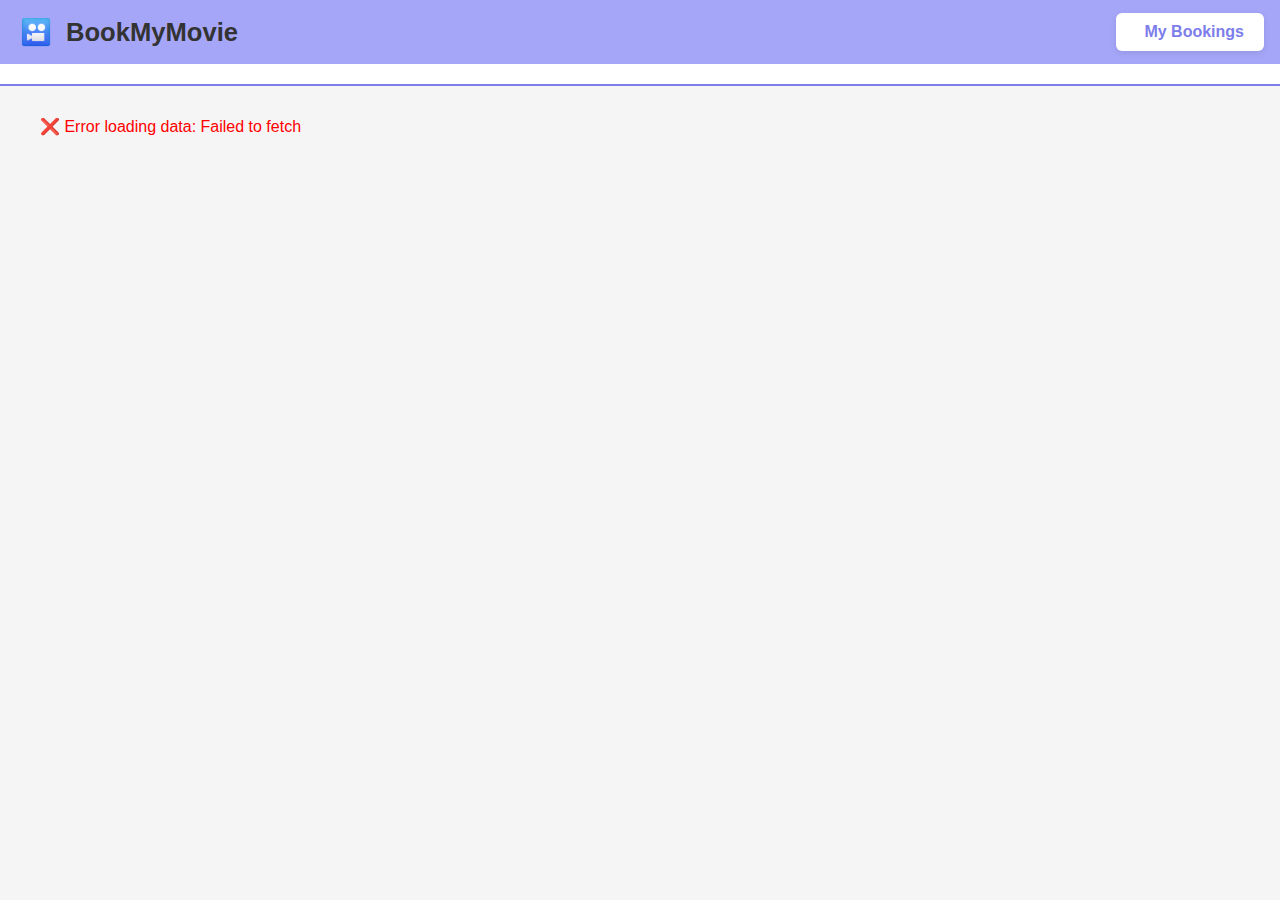
<file: forms/showtimes/show.html>
<!DOCTYPE html>
<html lang="en">
<head>
  <meta charset="UTF-8">
  <meta name="viewport" content="width=device-width, initial-scale=1">
  <title>Movie Showtimes</title>
  <link rel="stylesheet" href="show.css">
</head>
<body>
  <!-- Nav Bar -->
  <nav class="navbar">
    <div class="nav-center">
      <img src="./movie-icon.png" alt="🎬" class="logo-icon">
      <h2>BookMyMovie</h2>
    </div>
    <!-- Booked Seats Button -->
    <div class="nav-right">
      <button id="bookedSeatsBtn" class="booked-btn">
        <i class="fas fa-bookmark"></i> My Bookings
      </button>
    </div>
  </nav>

  <!-- Date bar -->
  <div class="date-bar" id="dateBar"></div>

  <!-- Movies list -->
  <div id="showtimesContainer"></div>

  <!-- Firebase SDK -->
 

  <script src="show.js"></script>
</body>
</html>
</file>
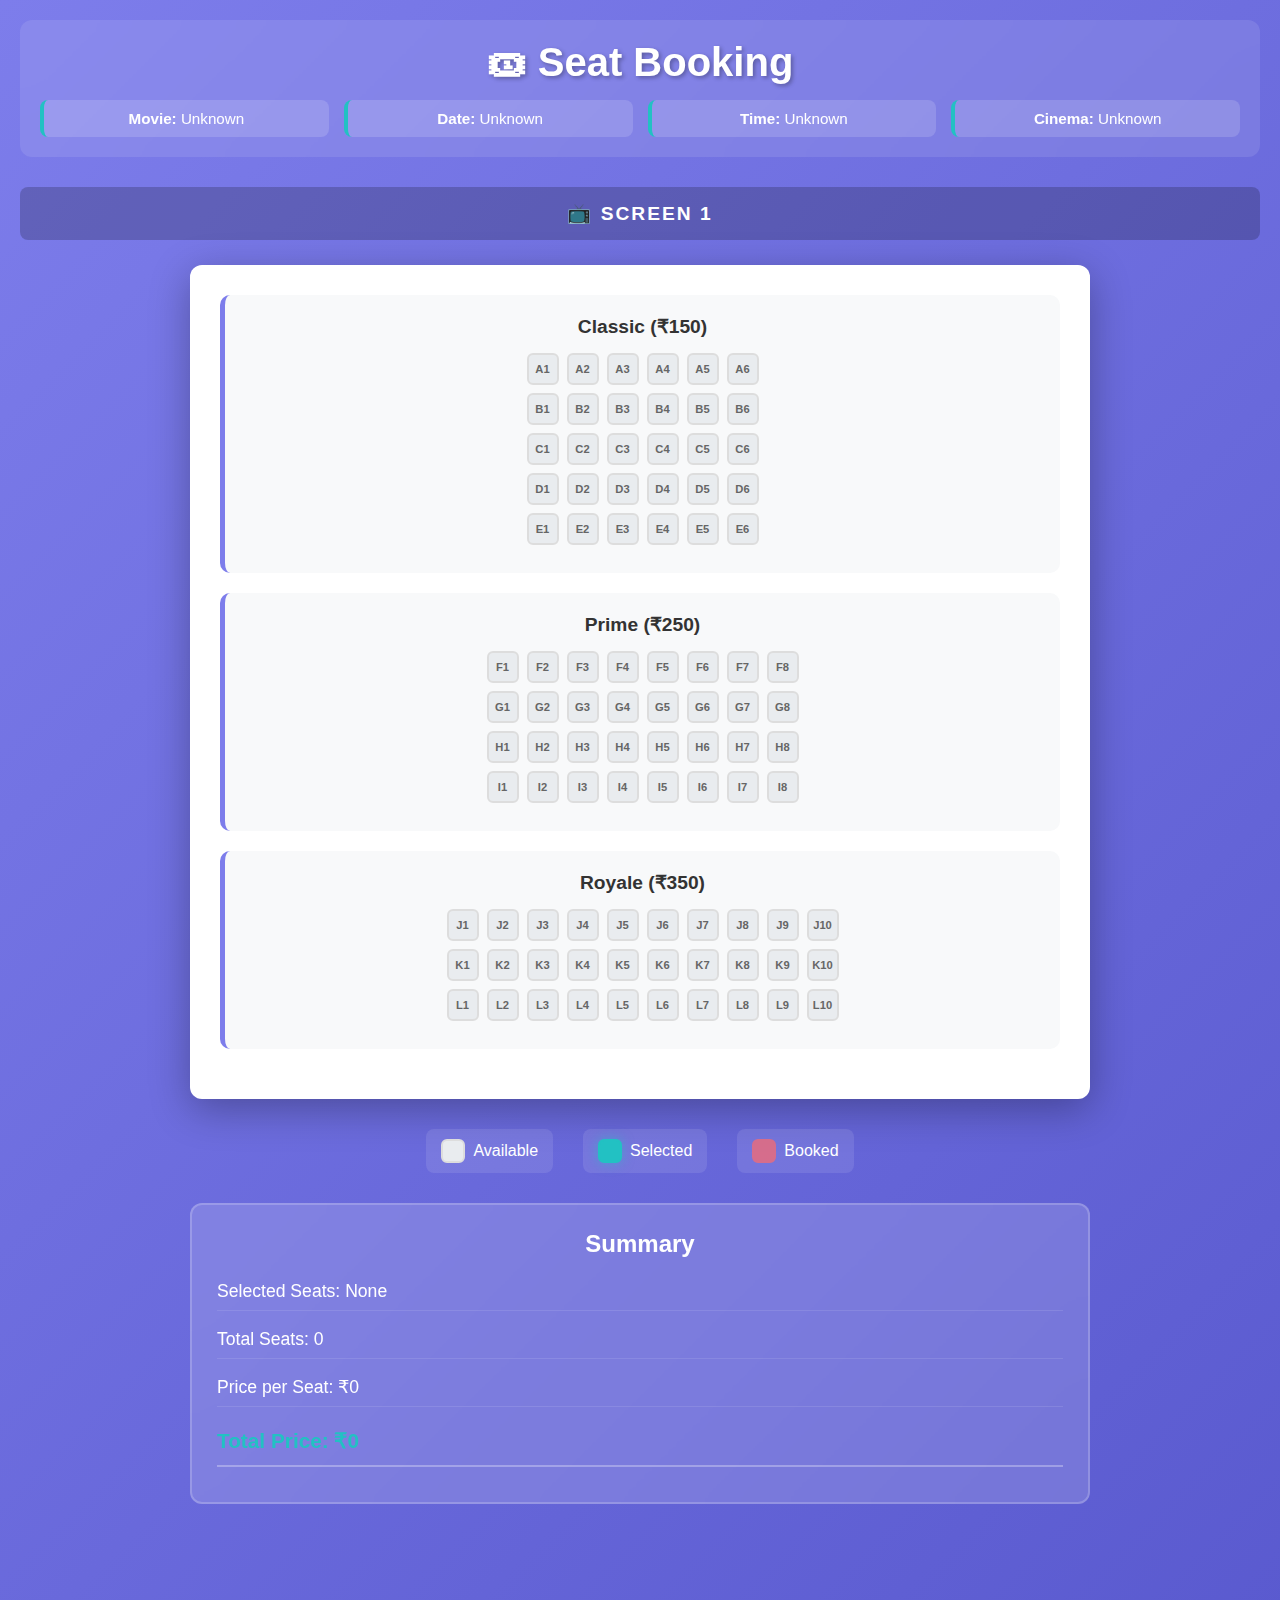
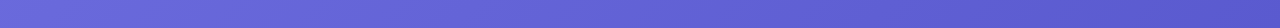
<file: forms/showtimes/seats/seats.html>
<!DOCTYPE html>
<html lang="en">
<head>
  <meta charset="UTF-8">
  <meta name="viewport" content="width=device-width, initial-scale=1.0">
  <title>🎟 Seat Booking</title>
  <link rel="stylesheet" href="seats.css">
</head>
<body>
  <div class="header">
    <h1>🎟 Seat Booking</h1>
    <div class="booking-info">
      <p><strong>Movie:</strong> <span id="movieName">-</span></p>
      <p><strong>Date:</strong> <span id="dateDisplay">-</span></p>
      <p><strong>Time:</strong> <span id="timeDisplay">-</span></p>
      <p><strong>Cinema:</strong> <span id="cinemaDisplay">-</span></p>
    </div>
  </div>

  <div class="screen-display">📺 SCREEN 1</div>

  <div id="seatContainer" class="seat-container"></div>

  <div class="legend">
    <div class="legend-item">
      <div class="seat available"></div>
      <span>Available</span>
    </div>
    <div class="legend-item">
      <div class="seat selected"></div>
      <span>Selected</span>
    </div>
    <div class="legend-item">
      <div class="seat booked"></div>
      <span>Booked</span>
    </div>
  </div>

  <div class="summary">
    <h2>Summary</h2>
    <p>Selected Seats: <span id="selectedSeats">None</span></p>
    <p>Total Seats: <span id="seatCount">0</span></p>
    <p>Price per Seat: ₹<span id="pricePerSeat">0</span></p>
    <p class="total">Total Price: ₹<span id="totalPrice">0</span></p>
  </div>

  <button id="bookButton" class="book-btn hidden">Book Now</button>

  <script src="seats.js"></script>
</body>
</html>
</file>
<file: forms/showtimes/show.css>
/* General styles */
body {
  font-family: "Segoe UI", sans-serif;
  background: #f5f5f5;
  margin: 0;
  padding: 0;
}

/* Navbar */
.navbar {
  background: rgb(166, 166, 249);
  color: white;
  display: flex;
  justify-content: space-between;
  align-items: center;
  padding: 12px 16px;
  flex-wrap: wrap;
  box-shadow: 0 2px 8px rgba(0, 0, 0, 0.1);
}

.nav-center {
  display: flex;
  flex-direction: row;
  justify-content: flex-start;
  align-items: center;
  gap: 10px;
}

.logo-icon {
  width: 40px;
  height: 40px;
  object-fit: contain;
}

.nav-center h2 {
  margin: 0;
  font-size: 1.6rem;
  color: #333;
  font-weight: 700;
}

/* Booked Seats Navigation Button */
.nav-right {
  display: flex;
  align-items: center;
}

.booked-btn {
  padding: 10px 20px;
  border: none;
  border-radius: 6px;
  background: white;
  color: rgb(125, 125, 235);
  font-weight: 600;
  font-size: 1rem;
  cursor: pointer;
  transition: all 0.3s ease;
  display: flex;
  align-items: center;
  gap: 8px;
  box-shadow: 0 2px 6px rgba(0, 0, 0, 0.1);
}

.booked-btn:hover {
  background: #f0f0f0;
  transform: translateY(-2px);
  box-shadow: 0 4px 12px rgba(0, 0, 0, 0.15);
}

.booked-btn:active {
  transform: translateY(0);
}

.booked-btn i {
  font-size: 1.2rem;
}

/* Date bar */
.date-bar {
  display: flex;
  overflow-x: auto;
  gap: 10px;
  padding: 10px;
  background: #fff;
  border-bottom: 2px solid rgb(125, 125, 235);
}

.date-btn {
  padding: 8px 14px;
  border: none;
  border-radius: 6px;
  background: #ddd;
  cursor: pointer;
  font-weight: 500;
  transition: all 0.3s ease;
  white-space: nowrap;
}

.date-btn:hover {
  background: #ccc;
}

.date-btn.active {
  background: rgb(125, 125, 235);
  color: white;
  box-shadow: 0 2px 6px rgba(125, 125, 235, 0.3);
}

.date-btn.disabled {
  background: #eee;
  color: #aaa;
  cursor: not-allowed;
  opacity: 0.6;
}

/* Movie cards */
#showtimesContainer {
  padding: 15px;
  max-width: 1200px;
  margin: 0 auto;
}

.showtime-card {
  background: #fff;
  border-radius: 10px;
  padding: 15px;
  margin-bottom: 15px;
  box-shadow: 0 2px 5px rgba(0, 0, 0, 0.1);
  transition: all 0.3s ease;
}

.showtime-card:hover {
  box-shadow: 0 4px 12px rgba(0, 0, 0, 0.15);
}

.movie-title {
  font-size: 1.1rem;
  font-weight: bold;
  color: #333;
  margin-bottom: 8px;
}

.theatre {
  color: rgb(125, 125, 235);
  font-weight: bold;
  margin-top: 8px;
  font-size: 0.95rem;
}

.time-btn {
  background: #eaf0ff;
  border: 1px solid rgb(125, 125, 235);
  color: rgb(125, 125, 235);
  border-radius: 5px;
  padding: 6px 10px;
  margin: 5px 5px 0 0;
  cursor: pointer;
  font-weight: 500;
  transition: all 0.2s ease;
}

.time-btn:hover {
  background: rgb(125, 125, 235);
  color: white;
  transform: scale(1.05);
}

/* Disabled/selected states for time buttons */
.time-btn.disabled {
  background: #f0f0f0;
  color: #aaa;
  border-color: #ddd;
  cursor: not-allowed;
  opacity: 0.8;
}

.time-btn.selected {
  background: rgb(125, 125, 235);
  color: #fff;
  border-color: rgb(125, 125, 235);
  box-shadow: 0 0 8px rgba(125, 125, 235, 0.5);
}

/* Choose Seat button placed at bottom of the showtime card */
.choose-seat {
  display: block;
  width: 40%;
  margin: 0 auto;
  margin-top: 12px;
  padding: 10px;
  border: none;
  border-radius: 6px;
  background: rgb(125, 125, 235);
  color: white;
  font-weight: 600;
  cursor: pointer;
  transition: all 0.3s ease;
}

.choose-seat:hover {
  background: rgb(100, 100, 210);
  transform: translateY(-2px);
  box-shadow: 0 4px 10px rgba(125, 125, 235, 0.3);
}

.choose-seat:active {
  transform: translateY(0);
}

/* Responsive design */
@media (max-width: 768px) {
  .navbar {
    flex-direction: column;
    gap: 10px;
  }

  .nav-center {
    width: 100%;
    justify-content: space-between;
  }

  .nav-right {
    width: 100%;
  }

  .booked-btn {
    width: 100%;
    justify-content: center;
  }

  .date-bar {
    flex-wrap: nowrap;
    overflow-x: auto;
  }

  .showtime-card {
    font-size: 0.95rem;
    padding: 12px;
  }

  .movie-title {
    font-size: 1rem;
  }

  .time-btn {
    padding: 5px 8px;
    font-size: 0.9rem;
  }
}

@media (max-width: 480px) {
  .navbar {
    padding: 10px;
  }

  .nav-center h2 {
    font-size: 1.3rem;
  }

  .logo-icon {
    width: 32px;
    height: 32px;
  }

  .booked-btn {
    padding: 8px 15px;
    font-size: 0.9rem;
    width:40%;
    margin: 0 auto;
  }

  .booked-btn i {
    font-size: 1rem;
  }

  #showtimesContainer {
    padding: 10px;
  }

  .showtime-card {
    padding: 10px;
    margin-bottom: 10px;
  }

  .theatre {
    font-size: 0.9rem;
  }

  .time-btn {
    padding: 4px 6px;
    font-size: 0.8rem;
    margin: 4px 4px 0 0;
  }

  .choose-seat {
    padding: 8px;
    font-size: 0.9rem;
  }
}
</file>
<file: forms/showtimes/seats/seats.css>
* {
  margin: 0;
  padding: 0;
  box-sizing: border-box;
}

body {
  font-family: 'Poppins', Arial, sans-serif;
  background: linear-gradient(135deg, #7d7deb 0%, #5a5acf 100%);
  color: white;
  min-height: 100vh;
  padding: 20px;
}

.header {
  text-align: center;
  margin-bottom: 30px;
  background: rgba(255,255,255,0.1);
  padding: 20px;
  border-radius: 12px;
  backdrop-filter: blur(10px);
}

.header h1 {
  font-size: 2.5rem;
  margin-bottom: 15px;
  text-shadow: 2px 2px 4px rgba(0,0,0,0.3);
}

.booking-info {
  display: grid;
  grid-template-columns: repeat(auto-fit, minmax(200px, 1fr));
  gap: 15px;
  font-size: 0.95rem;
}

.booking-info p {
  background: rgba(255,255,255,0.15);
  padding: 10px 15px;
  border-radius: 8px;
  border-left: 4px solid #22c1c3;
}

.screen-display {
  text-align: center;
  font-size: 1.2rem;
  margin-bottom: 25px;
  padding: 15px;
  background: rgba(0,0,0,0.2);
  border-radius: 8px;
  font-weight: bold;
  letter-spacing: 2px;
}

.seat-container {
  background: white;
  border-radius: 12px;
  padding: 30px;
  max-width: 900px;
  margin: 0 auto 30px;
  box-shadow: 0 10px 40px rgba(0,0,0,0.3);
}

.section {
  background: #f8f9fa;
  padding: 20px;
  margin-bottom: 20px;
  border-radius: 10px;
  border-left: 5px solid #7d7deb;
}

.section h3 {
  color: #333;
  margin-bottom: 15px;
  font-size: 1.2rem;
  text-align: center;
}

.row {
  display: flex;
  justify-content: center;
  gap: 8px;
  margin-bottom: 8px;
  flex-wrap: wrap;
}

.seat {
  width: 32px;
  height: 32px;
  border: 2px solid #ddd;
  border-radius: 6px;
  background: #e9ecef;
  cursor: pointer;
  font-size: 0.7rem;
  display: flex;
  align-items: center;
  justify-content: center;
  font-weight: 700;
  color: #666;
  transition: all 0.2s ease;
  user-select: none;
}

.seat:hover:not(.booked) {
  transform: scale(1.1);
  box-shadow: 0 4px 8px rgba(0,0,0,0.2);
}

.seat.available {
  background: #e9ecef;
  color: #666;
  cursor: pointer;
}

.seat.available:hover {
  border-color: #7d7deb;
  background: #d8dce3;
}

.seat.selected {
  background: #22c1c3;
  color: white;
  border-color: #22c1c3;
  box-shadow: 0 0 12px rgba(34,193,195,0.5);
}

.seat.booked {
  background: #ff6b6b;
  color: white;
  border-color: #ff6b6b;
  cursor: not-allowed;
  opacity: 0.7;
}

.seat.booked:hover {
  transform: none;
  box-shadow: none;
}

.legend {
  display: flex;
  justify-content: center;
  gap: 30px;
  margin-bottom: 30px;
  flex-wrap: wrap;
}

.legend-item {
  display: flex;
  align-items: center;
  gap: 8px;
  background: rgba(255,255,255,0.1);
  padding: 10px 15px;
  border-radius: 8px;
}

.legend-item .seat {
  width: 24px;
  height: 24px;
  margin: 0;
}

.legend-item span {
  font-weight: 500;
}

.summary {
  background: rgba(255,255,255,0.15);
  backdrop-filter: blur(10px);
  padding: 25px;
  border-radius: 12px;
  max-width: 900px;
  margin: 0 auto 25px;
  border: 2px solid rgba(255,255,255,0.2);
}

.summary h2 {
  margin-bottom: 15px;
  font-size: 1.5rem;
  text-align: center;
}

.summary p {
  font-size: 1.1rem;
  margin-bottom: 10px;
  padding: 8px 0;
  border-bottom: 1px solid rgba(255,255,255,0.1);
}

.summary p.total {
  font-size: 1.3rem;
  font-weight: bold;
  border-bottom: 2px solid rgba(255,255,255,0.3);
  padding-top: 12px;
  padding-bottom: 12px;
  color: #22c1c3;
}

.book-btn {
  display: block;
  margin: 0 auto 30px;
  padding: 14px 40px;
  font-size: 1.1rem;
  font-weight: 700;
  color: #7d7deb;
  background: white;
  border: none;
  border-radius: 8px;
  cursor: pointer;
  transition: all 0.3s ease;
  box-shadow: 0 6px 20px rgba(0,0,0,0.2);
  text-transform: uppercase;
  letter-spacing: 1px;
}

.book-btn:hover:not(.hidden) {
  transform: translateY(-2px);
  box-shadow: 0 10px 30px rgba(0,0,0,0.3);
  background: #f0f0f0;
}

.book-btn:active:not(.hidden) {
  transform: translateY(0);
}

.book-btn.hidden {
  opacity: 0;
  pointer-events: none;
  transform: translateY(10px);
}

/* Responsive design */
@media (max-width: 768px) {
  .header h1 {
    font-size: 1.8rem;
  }

  .booking-info {
    grid-template-columns: 1fr;
    font-size: 0.9rem;
  }

  .seat-container {
    padding: 15px;
  }

  .section {
    padding: 15px;
  }

  .seat {
    width: 28px;
    height: 28px;
    font-size: 0.65rem;
  }

  .legend {
    gap: 15px;
  }

  .summary {
    padding: 15px;
  }

  .summary p {
    font-size: 1rem;
  }

  .book-btn {
    padding: 12px 30px;
    font-size: 1rem;
  }
}

@media (max-width: 480px) {
  body {
    padding: 10px;
  }

  .header h1 {
    font-size: 1.5rem;
  }

  .seat {
    width: 24px;
    height: 24px;
    font-size: 0.6rem;
  }

  .row {
    gap: 6px;
  }
}
</file>
